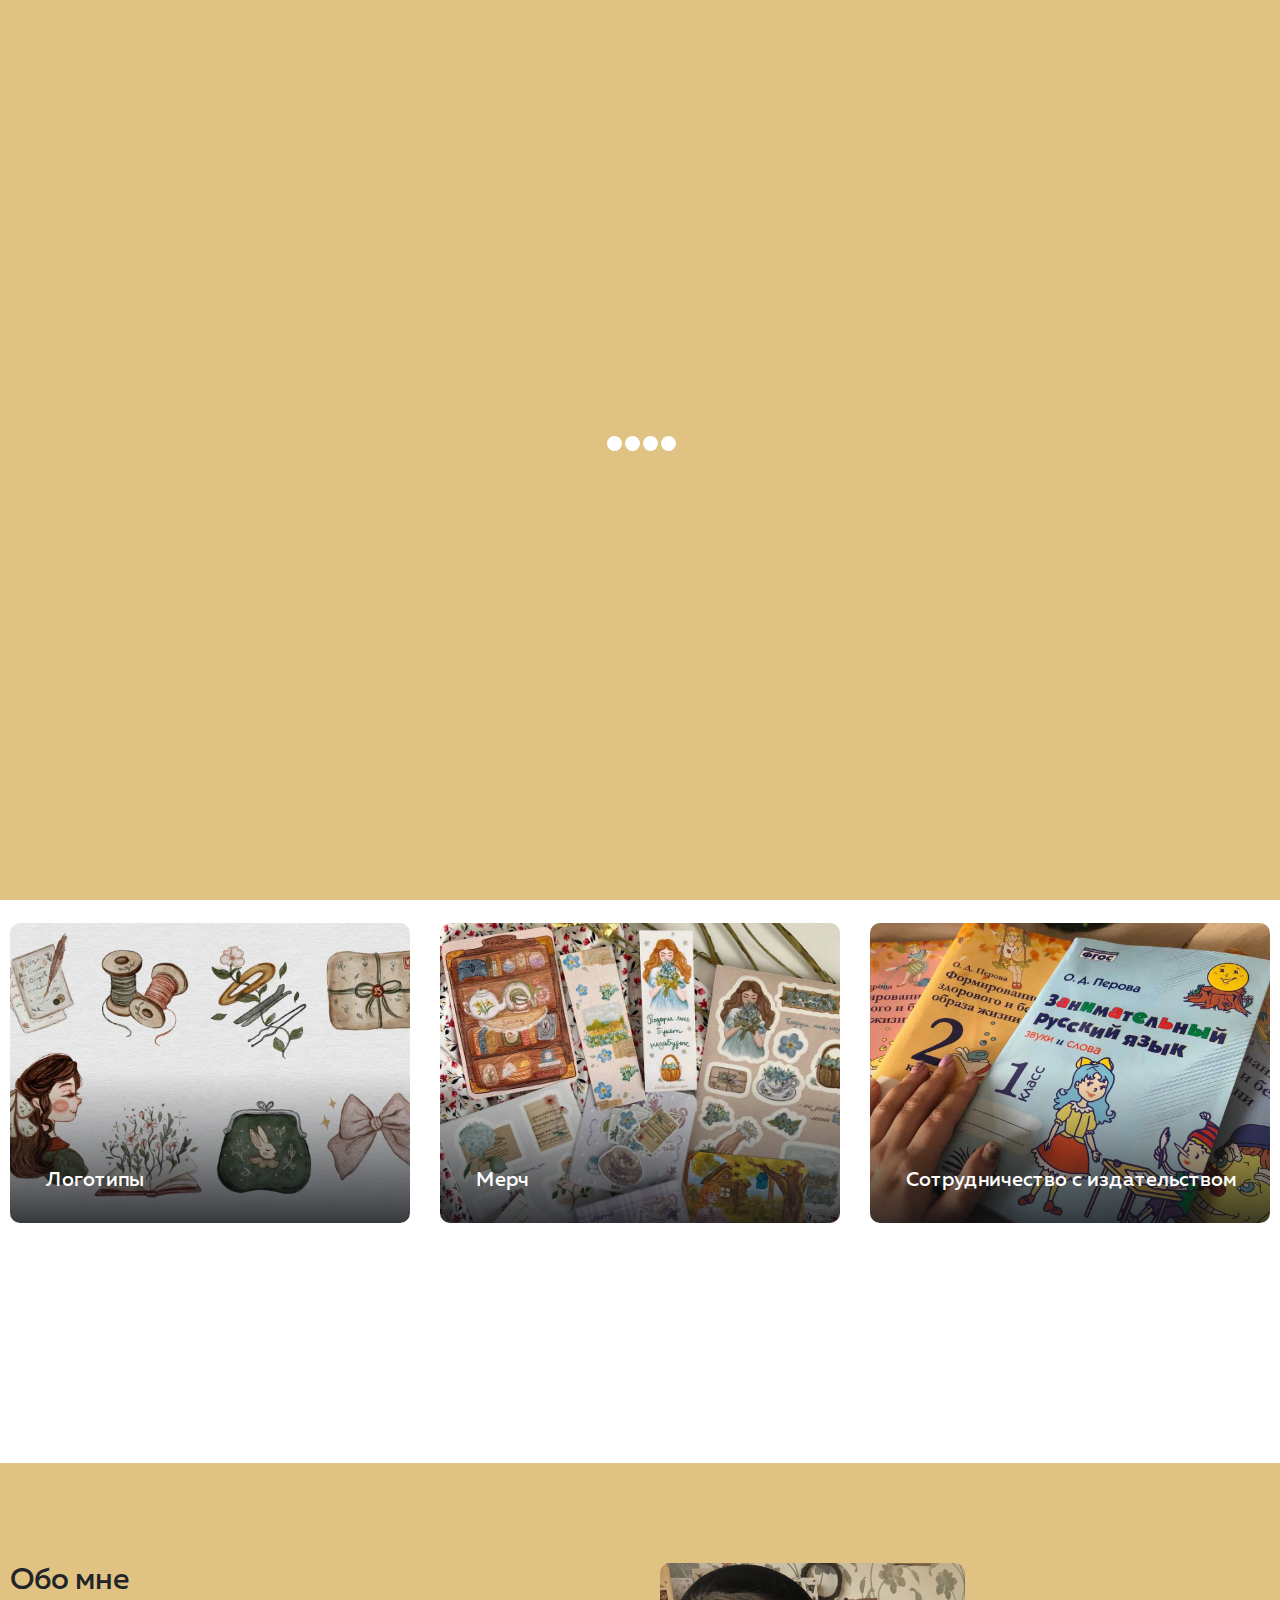
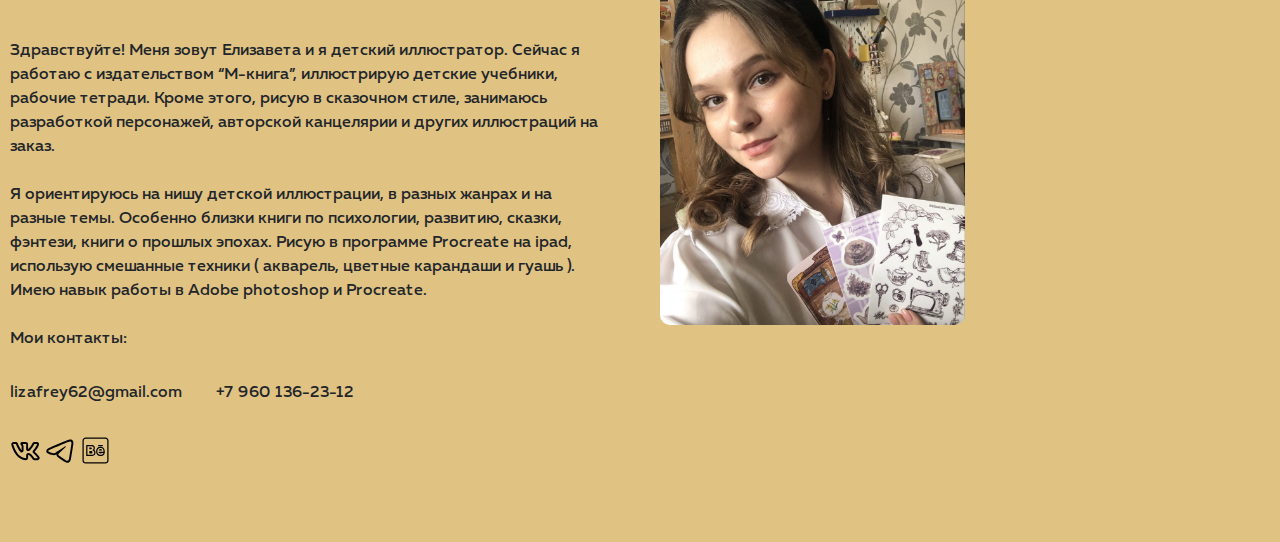
<file: index.html>
<!DOCTYPE html>
<html lang="ru">
<head>
    <meta charset="UTF-8">
    <meta name="viewport" content="width=device-width, initial-scale=1.0">
    <meta name="yandex-verification" content="25e117a80b6f885e" />
    <title>Портфолио Иллюстратора - Доброванова Елизавета</title>
    <link rel="stylesheet" href="css/normalize.css">
    <link rel="icon" href="img/favicon_120x120.png" type="image/x-icon">
    <link rel="icon" href="img/android-chrome-512x512.png" type="image/x-icon">
    <link rel="icon" href="img/android-chrome-192x192.png" type="image/x-icon">
    <link rel="icon" href="img/apple-touch-icon.png" type="image/x-icon">
    <link rel="icon" href="img/favicon-16x16.png" type="image/x-icon">
    <link rel="icon" href="img/favicon-32x32.png" type="image/x-icon">
    <link rel="icon" href="img/favicon.ico" type="image/x-icon">
    <link rel="stylesheet" href="css/bootstrap.min.css">
    <link rel="stylesheet" href="css/fakeLoader.css">
    <link rel="stylesheet" href="css/style.css">
    <link rel="stylesheet" href="css/media.css">
</head>
<body>  
<div class="fakeLoader"></div>

<header class="header container-width">
    <div class="header__container flex">
        <a href="index.html"><img class="logo" src="img/logo__text2.PNG" alt="logo"></a> 
        
        <nav class="header__nav">
            <ul class="list-reset header__nav-list flex">
                <li class="header__nav-item"><a href="#about">Обо мне</a></li>
                <li class="header__nav-item"><a href="gallery.html">Галерея</a></li>
                <li class="header__nav-item"><a href="#call">Связаться</a></li>    
            </ul>    
        </nav>
    </div>     
</header>

<main class="#">
<section class="hero container-width">
    <div class="hero__container flex">
        <div class="hero__cont-left flex">
            <div class="hero__content flex">
                <p class="hero__name">
                Доброванова Елизавета   
                </p>
                <h1 class="hero__heading">
                КНИЖНЫЙ <br> ИЛЛЮСТРАТОР   
                </h1>  
                <span class="hero__span">
                    book illustrator   
                </span>  
            </div>    
        </div>
        
        <div class="hero__cont-right">
            <img class="hero__img" src="img/hero__bg-variant.PNG" alt="">
        </div>
    </div>                    
</section>


<section class="projects container-width">


<ul class="row list-reset projects__list flex">

    <li class="col-lg-3 col-sm-6 col-10 projects__block projects__block-1">
        <a class="projects__btn" href="friends.html">
            <img class="projects__btn-img-1" src="img/friends__9-btn.jpg" alt="Книга">
            <div class="projects__text-container">
                Книга "Рецепт дружбы"
            </div>
        </a>               
    </li>

    <li class="col-lg-3 col-sm-6 col-10 projects__block projects__block-2">
     <a class="projects__btn" href="hazel.html">
            <img class="projects__btn-img-2" src="img/hazel__1-btn.jpg" alt="Хейзел">
            <div class="projects__text-container">
                Проект "Хейзел"
            </div>
        </a> 
    </li>

    <li class="col-lg-3 col-sm-6 col-10 projects__block projects__block-3">
        <a class="projects__btn" href="calendar.html">
            <img class="projects__btn-img-3" src="img/calendar__bg-btn.jpg" alt="календарь">
            <div class="projects__text-container">Календарь 2024</div>
        </a>
    </li>


<li class="col-lg-3 col-sm-6 col-10 projects__block projects__block-4">
    <a class="projects__btn" href="logo.html">
        <img class="projects__btn-img-4" src="img/logo__pr-BW.jpg" alt="Логотипы">
        <div class="projects__text-container">
            Логотипы 
        </div>
    </a>
</li>

<li class="col-lg-3 col-sm-6 col-10 projects__block projects__block-5">
    <a class="projects__btn" href="merch.html">
        <img class="projects__btn-img-5" src="img/projects__btn-img-5.jpg" alt="Мерч">
        <div class="projects__text-container">
            Мерч 
        </div>
    </a>
</li>

<li class="col-lg-3 col-sm-6 col-10 projects__block projects__block-6">
    <a class="projects__btn" href="publisher.html">
        <img class="projects__btn-img-3" src="img/book-btn-img-3.jpg" alt="Издательство">
        <div class="projects__text-container">
            Сотрудничество с издательством
        </div>
    </a>
</li>

</ul>
</section>

<section id="about" class="footer blog">
    <div class="blog__container flex container-width">
     
        <div id="call" class="blog-top-cont flex">
            <div class="blog-top-left-cont flex">
                <h2 class="blog__heading">Обо мне</h2> 
                <div class="footer__cont-icon-face">
                    <img class="footer__icon-face" src="img/footer__icon-face.jpg" alt="">    
                </div>
                <p class="blog__paragraph">Здравствуйте! Меня зовут Елизавета и я детский иллюстратор. 
                    Сейчас я работаю с издательством “М-книга”, иллюстрирую детские учебники, 
                    рабочие тетради. Кроме этого, рисую в сказочном стиле, занимаюсь разработкой
                     персонажей, авторской канцелярии и других иллюстраций на заказ. 
                    <br>
                    <br>
                    Я ориентируюсь на нишу детской иллюстрации, в разных жанрах и на разные темы.
                     Особенно близки книги по психологии, развитию, сказки, фэнтези, книги о 
                     прошлых эпохах. Рисую в программе Procreate на ipad, использую смешанные
                      техники ( акварель, цветные карандаши и гуашь ).
                      Имею навык работы в Adobe photoshop и Procreate.
                      <br>
                      <br>
                      Мои контакты:
                     </p>
                     <address>
                        <div class="footer__top-contact-cont">
                            <a href="mailto:lizafrey62@gmail.com" class="footer__contacts-item-link">lizafrey62@gmail.com</a>
                            <a href="tel:+79601362312" class="footer__contacts-item-link"> +7 960 136-23-12 </a>
                        </div> 
                        <div class="footer__bottom-contact-cont">
                            <a href="https://vk.com/elf52338015">
                                <svg class="footer__social footer__vk"
                                 viewBox="0 0 48 48" width="48px" height="48px"><path d="M 5.4355469 10.957031 C 3.1940971 
                                 10.957031 1.4873184 13.161086 2.1054688 15.328125 C 3.7149365 20.976871 6.1008234 26.508318
                                  9.6621094 30.857422 C 13.223395 35.206526 18.039918 38.358951 24.199219 38.984375 C 26.249401
                                   39.19239 28.017578 37.521139 28.017578 35.494141 L 28.017578 31.447266 C 28.017578 31.194748 
                                   28.190043 31.015308 28.386719 31.009766 C 28.423139 31.008896 28.452253 31.007813 28.470703
                                    31.007812 C 29.178043 31.007812 30.631501 31.893981 31.908203 33.271484 C 33.184905 34.648988 
                                    34.314098 36.354273 34.857422 37.298828 L 34.857422 37.300781 C 35.472179 38.36767 36.617685 
                                    39.011719 37.835938 39.011719 L 42.708984 39.011719 C 45.135955 39.013519 46.759978 36.271923
                                     45.572266 34.148438 C 43.707529 30.813171 39.987356 27.514403 38.126953 25.869141 C 41.535533
                                      22.126008 43.795468 18.046772 44.796875 15.341797 C 45.552594 13.298086 43.994375 10.998047 
                                      41.796875 10.998047 L 38.318359 10.998047 C 36.806296 10.998047 35.396532 11.734785 34.820312
                                       12.914062 C 32.113082 18.46169 29.699958 20.499254 28 21.966797 L 28 14.439453 C 28 12.561528 
                                       26.441788 11.013274 24.570312 11.009766 L 18.478516 11 C 16.538627 10.9976 15.335757 13.393494
                                        16.498047 14.947266 L 17.673828 16.521484 L 17.675781 16.525391 C 17.877299 16.791881 17.984375 
                                        17.111197 17.984375 17.439453 L 17.984375 17.441406 L 18.007812 23.71875 C 15.584865 21.163426 
                                        12.952504 15.750557 12.158203 13.335938 L 12.158203 13.333984 C 11.694311 11.923494 10.359752
                                         10.971123 8.8867188 10.966797 L 8.8847656 10.966797 L 5.4375 10.957031 L 5.4355469 10.957031 
                                         z M 5.4355469 13.957031 L 8.8789062 13.966797 C 9.0905592 13.967299 9.246215 14.081502 9.3085938
                                          14.271484 C 10.294883 17.27072 12.886252 22.985249 16.171875 26.185547 C 17.025083 27.016776 
                                          18.277358 27.185277 19.248047 26.791016 C 20.218736 26.396755 21.009766 25.37501 21.009766 
                                          24.175781 L 21.009766 24.173828 L 20.984375 17.439453 C 20.984375 16.45867 20.663301 15.504844
                                           20.074219 14.722656 L 20.072266 14.71875 L 19.535156 14.001953 L 24.564453 14.009766 C 
                                           24.827025 14.010278 25 14.181378 25 14.439453 L 25 22.042969 C 25 24.477717 28.066371 25.876634
                                            29.910156 24.285156 L 29.912109 24.285156 C 31.602179 22.825279 34.592869 20.21974 37.515625 
                                            14.230469 C 37.583405 14.091748 37.524425 13.998047 38.318359 13.998047 L 41.796875 13.998047 
                                            C 41.999375 13.998047 42.058703 14.094497 41.982422 14.300781 C 41.131592 16.59902 38.960826
                                             20.606819 35.742188 24.074219 C 34.750126 25.143099 34.79055 26.909155 35.912109 27.902344 C 
                                             37.670254 29.457435 41.507421 33.025544 42.953125 35.611328 C 43.085413 35.847842 42.985964 
                                             36.011922 42.710938 36.011719 L 37.835938 36.011719 C 37.668189 36.011719 37.530274 35.929849
                                              37.457031 35.802734 C 36.807355 34.673289 35.615923 32.857918 34.109375 31.232422 C 32.602827
                                               29.606926 30.809363 28.007812 28.470703 28.007812 C 28.404443 28.007812 28.350188 28.008705
                                                28.308594 28.009766 L 28.304688 28.009766 L 28.302734 28.009766 C 26.44141 28.062226 
                                                25.017578 29.641784 25.017578 31.447266 L 25.017578 35.494141 C 25.017578 35.805142 
                                                24.777771 36.027985 24.501953 36 C 19.178253 35.459424 15.165636 32.844427 11.982422 
                                                28.957031 C 8.7992078 25.069635 6.5257666 19.895114
                                 4.9902344 14.505859 C 4.9043844 14.204898 5.0889964 13.957031 5.4355469 13.957031 z"/></svg>
                            </a>        
                          
                            <a href="https://t.me/elfray_art"><svg class="footer__social footer__telegram"  viewBox="0 0 48 48" width="48px" height="48px"><path d="M39.175,10.016c1.687,0,2.131,1.276,1.632,4.272c-0.571,3.426-2.216,14.769-3.528,21.83 c-0.502,2.702-1.407,3.867-2.724,3.867c-0.724,0-1.572-0.352-2.546-0.995c-1.32-0.872-7.984-5.279-9.431-6.314 c-1.32-0.943-3.141-2.078-0.857-4.312c0.813-0.796,6.14-5.883,10.29-9.842c0.443-0.423,0.072-1.068-0.42-1.068 c-0.112,0-0.231,0.034-0.347,0.111c-5.594,3.71-13.351,8.859-14.338,9.53c-0.987,0.67-1.949,1.1-3.231,1.1 c-0.655,0-1.394-0.112-2.263-0.362c-1.943-0.558-3.84-1.223-4.579-1.477c-2.845-0.976-2.17-2.241,0.593-3.457 c11.078-4.873,25.413-10.815,27.392-11.637C36.746,10.461,38.178,10.016,39.175,10.016 M39.175,7.016L39.175,7.016 c-1.368,0-3.015,0.441-5.506,1.474L33.37,8.614C22.735,13.03,13.092,17.128,6.218,20.152c-1.074,0.473-4.341,1.91-4.214,4.916 c0.054,1.297,0.768,3.065,3.856,4.124l0.228,0.078c0.862,0.297,2.657,0.916,4.497,1.445c1.12,0.322,2.132,0.478,3.091,0.478 c1.664,0,2.953-0.475,3.961-1.028c-0.005,0.168-0.001,0.337,0.012,0.507c0.182,2.312,1.97,3.58,3.038,4.338l0.149,0.106 c1.577,1.128,8.714,5.843,9.522,6.376c1.521,1.004,2.894,1.491,4.199,1.491c2.052,0,4.703-1.096,5.673-6.318 c0.921-4.953,1.985-11.872,2.762-16.924c0.331-2.156,0.603-3.924,0.776-4.961c0.349-2.094,0.509-4.466-0.948-6.185 C42.208,7.875,41.08,7.016,39.175,7.016L39.175,7.016z"/></svg>
                            </a>

                            <a href="https://www.behance.net/b17400d1"><svg class="footer__social footer__behance" viewBox="0 0 50 50" width="50px" height="50px"><path d="M 9 4 C 6.2504839 4 4 6.2504839 4 9 L 4 41 C 4 43.749516 6.2504839 46 9 46 L 41 46 C 43.749516 46 46 43.749516 46 41 L 46 9 C 46 6.2504839 43.749516 4 41 4 L 9 4 z M 9 6 L 41 6 C 42.668484 6 44 7.3315161 44 9 L 44 41 C 44 42.668484 42.668484 44 41 44 L 9 44 C 7.3315161 44 6 42.668484 6 41 L 6 9 C 6 7.3315161 7.3315161 6 9 6 z M 11 16 A 1.0001 1.0001 0 0 0 10 17 L 10 33.001953 A 1.0001 1.0001 0 0 0 11 34.001953 L 18.609375 34.001953 A 1.0001 1.0001 0 0 0 18.611328 34.001953 C 19.023753 34.001303 20.47042 33.966143 21.966797 33.263672 C 23.463126 32.561204 25 30.981352 25 28.427734 C 25 26.807744 24.469468 25.587871 23.757812 24.785156 C 23.459976 24.44921 23.181728 24.411563 22.867188 24.205078 C 23.468962 23.501116 24 22.548391 24 21 C 24 18.617325 22.694971 17.138602 21.353516 16.537109 C 20.01206 15.935617 18.632571 16 18.292969 16 L 11 16 z M 30 16 A 1.0001 1.0001 0 1 0 30 18 L 36 18 A 1.0001 1.0001 0 1 0 36 16 L 30 16 z M 12 18 L 18.292969 18 C 18.745366 18 19.721112 17.9963 20.535156 18.361328 C 21.3492 18.726336 22 19.248675 22 21 C 22 22.875889 21.277102 23.235863 20.847656 23.457031 A 1.0001 1.0001 0 0 0 20.980469 25.291016 C 21.358602 25.420639 21.863623 25.662293 22.261719 26.111328 C 22.659815 26.560363 23 27.218725 23 28.427734 C 23 30.258116 22.15731 30.964843 21.117188 31.453125 C 20.077064 31.941407 18.83095 32.001604 18.609375 32.001953 L 12 32.001953 L 12 18 z M 33 19 C 32.087626 19 30.417415 19.181258 28.863281 20.248047 C 27.309148 21.314836 26 23.339397 26 26.5 C 26 29.443402 27.208842 31.444154 28.728516 32.568359 C 30.24819 33.692564 31.970682 34 33.169922 34 C 35.709068 34 37.504491 33.136946 38.580078 31.910156 C 39.573509 30.777073 39.90237 29.440307 39.953125 28.296875 A 1.0001 1.0001 0 0 0 40 28.035156 C 40.000308 28.026556 39.997747 28.016453 39.998047 28.007812 C 39.998097 28.005366 40 28.002441 40 28 A 1.0001 1.0001 0 0 0 39.994141 27.900391 A 1.0001 1.0001 0 0 0 39.994141 27.896484 C 40.048589 26.089131 39.90858 24.000335 38.943359 22.212891 C 37.954617 20.381886 35.96657 19 33 19 z M 15 20 L 15 23 L 17.619141 23 C 17.976141 23 19.166016 22.774547 19.166016 21.435547 C 19.166016 20.095547 17.617859 20 17.380859 20 L 15 20 z M 33 21 C 35.40843 21 36.482883 21.868114 37.181641 23.162109 C 37.747639 24.210254 37.919716 25.618337 37.953125 27 L 35 27 L 31 27 A 1.0001 1.0001 0 0 0 30 28 C 30 28 30.008601 28.252415 30.082031 28.472656 C 30.155441 28.692897 30.300118 28.96418 30.542969 29.207031 C 31.028672 29.692734 31.833333 30 33 30 C 34.166667 30 34.971329 29.692734 35.457031 29.207031 C 35.525631 29.138431 35.534421 29.071375 35.587891 29 L 37.841797 29 C 37.708618 29.554752 37.494684 30.112499 37.076172 30.589844 C 36.398259 31.363054 35.278776 32 33.169922 32 C 32.341162 32 30.975795 31.743483 29.917969 30.960938 C 28.860143 30.178392 28 28.929598 28 26.5 C 28 23.853603 28.930477 22.627945 29.996094 21.896484 C 31.06171 21.165024 32.391374 21 33 21 z M 33.085938 22.601562 C 32.494937 22.601562 32.070422 22.677031 31.732422 22.832031 C 31.394422 22.986031 31.142672 23.219172 30.888672 23.451172 C 30.719672 23.683172 30.549844 23.916563 30.464844 24.226562 C 30.379844 24.458562 30.295875 24.690953 30.296875 25.001953 L 35.705078 25.001953 C 35.620078 24.226953 35.366359 23.607703 34.943359 23.220703 C 34.521359 22.833703 33.930937 22.601562 33.085938 22.601562 z M 15.033203 26 L 15.033203 29.980469 L 17.962891 29.980469 C 18.216891 29.980469 20 29.882453 20 28.064453 C 20 26.244453 18.598891 26 17.962891 26 L 15.033203 26 z"/></svg>        </a>
                           

                                </div> 
                     </address>
            </div>

            <div class="blog-top-right-cont flex">
                <!-- <h3 class="blog__title"></h3> -->
                <img class="footer__img" src="img/footer__img.jpg" alt="rounded">    
            </div>
           
            





        </div>





    </div>
</section>



</main>
    <script src="https://cdnjs.cloudflare.com/ajax/libs/jquery/3.3.1/jquery.min.js"> </script>
    <script src="js/fakeLoader.js"></script>
</body>
</html>
</file>
<file: css/fakeLoader.css>
.fakeLoader {
  position: fixed;
  width: 100%;
  height: 100%;
  left: 0px;
  top: 0px;
  z-index: 9999999999; }

.spinner1 {
  position: fixed;
  width: 50px;
  height: 50px;
  top: calc(50% - 50px/2);
  left: calc(50% - 50px/2); }
  .spinner1 .double-bounce1,
  .spinner1 .double-bounce2 {
    width: 100%;
    height: 100%;
    border-radius: 50%;
    background-color: #fff;
    opacity: 0.6;
    position: absolute;
    top: 0;
    left: 0;
    -webkit-animation: bounce 2.0s infinite ease-in-out;
            animation: bounce 2.0s infinite ease-in-out; }
  .spinner1 .double-bounce2 {
    -webkit-animation-delay: -1.0s;
    animation-delay: -1.0s; }

@-webkit-keyframes bounce {
  0%, 100% {
    transform: scale(0);
    -webkit-transform: scale(0); }
  50% {
    transform: scale(1);
    -webkit-transform: scale(1); } }

@keyframes bounce {
  0%, 100% {
    transform: scale(0);
    -webkit-transform: scale(0); }
  50% {
    transform: scale(1);
    -webkit-transform: scale(1); } }

.spinner2 {
  position: fixed;
  width: 40px;
  height: 40px;
  top: calc(50% - 40px/2);
  left: calc(50% - 40px/2); }
  .spinner2 .spinner-container {
    position: absolute;
    width: 100%;
    height: 100%; }
    .spinner2 .spinner-container.container2 {
      -webkit-transform: rotateZ(45deg);
              transform: rotateZ(45deg); }
    .spinner2 .spinner-container.container3 {
      -webkit-transform: rotateZ(90deg);
              transform: rotateZ(90deg); }
    .spinner2 .spinner-container .circle1 {
      top: 0;
      left: 0; }
    .spinner2 .spinner-container .circle2 {
      top: 0;
      right: 0; }
    .spinner2 .spinner-container .circle3 {
      right: 0;
      bottom: 0; }
    .spinner2 .spinner-container .circle4 {
      left: 0;
      bottom: 0; }
  .spinner2 .container1 div,
  .spinner2 .container2 div,
  .spinner2 .container3 div {
    width: 6px;
    height: 6px;
    background-color: #fff;
    border-radius: 100%;
    position: absolute;
    -webkit-animation: bouncedelay 1.2s infinite ease-in-out;
            animation: bouncedelay 1.2s infinite ease-in-out;
    -webkit-animation-fill-mode: both;
            animation-fill-mode: both; }
  .spinner2 .container1 .circle2 {
    -webkit-animation-delay: -0.9s;
            animation-delay: -0.9s; }
  .spinner2 .container1 .circle3 {
    -webkit-animation-delay: -0.6s;
            animation-delay: -0.6s; }
  .spinner2 .container1 .circle4 {
    -webkit-animation-delay: -0.3s;
            animation-delay: -0.3s; }
  .spinner2 .container2 .circle1 {
    -webkit-animation-delay: -1.1s;
            animation-delay: -1.1s; }
  .spinner2 .container2 .circle2 {
    -webkit-animation-delay: -0.8s;
            animation-delay: -0.8s; }
  .spinner2 .container2 .circle3 {
    -webkit-animation-delay: -0.5s;
            animation-delay: -0.5s; }
  .spinner2 .container2 .circle4 {
    -webkit-animation-delay: -0.2s;
            animation-delay: -0.2s; }
  .spinner2 .container3 .circle1 {
    -webkit-animation-delay: -1.0s;
            animation-delay: -1.0s; }
  .spinner2 .container3 .circle2 {
    -webkit-animation-delay: -0.7s;
            animation-delay: -0.7s; }
  .spinner2 .container3 .circle3 {
    -webkit-animation-delay: -0.4s;
            animation-delay: -0.4s; }
  .spinner2 .container3 .circle4 {
    -webkit-animation-delay: -0.1s;
            animation-delay: -0.1s; }

@-webkit-keyframes bouncedelay {
  0%, 80%, 100% {
    transform: scale(0);
    -webkit-transform: scale(0); }
  40% {
    transform: scale(1);
    -webkit-transform: scale(1); } }

@keyframes bouncedelay {
  0%, 80%, 100% {
    transform: scale(0);
    -webkit-transform: scale(0); }
  40% {
    transform: scale(1);
    -webkit-transform: scale(1); } }

.spinner3 {
  position: fixed;
  width: 50px;
  height: 50px;
  top: calc(50% - 50px/2);
  left: calc(50% - 50px/2);
  -webkit-animation: rotate 2.0s infinite linear;
          animation: rotate 2.0s infinite linear; }
  .spinner3 .dot1,
  .spinner3 .dot2 {
    width: 60%;
    height: 60%;
    display: inline-block;
    position: absolute;
    top: 0;
    background-color: #fff;
    border-radius: 100%;
    -webkit-animation: bounce 2.0s infinite ease-in-out;
            animation: bounce 2.0s infinite ease-in-out; }
  .spinner3 .dot2 {
    top: auto;
    bottom: 0px;
    -webkit-animation-delay: -1.0s;
            animation-delay: -1.0s; }

@-webkit-keyframes rotate {
  100% {
    -webkit-transform: rotate(360deg);
            transform: rotate(360deg); } }

@keyframes rotate {
  100% {
    -webkit-transform: rotate(360deg);
            transform: rotate(360deg); } }

@keyframes bounce {
  0%, 100% {
    -webkit-transform: scale(0);
            transform: scale(0); }
  50% {
    -webkit-transform: scale(1);
            transform: scale(1); } }

.spinner4 {
  position: fixed;
  width: 35px;
  height: 35px;
  top: calc(50% - 35px/2);
  left: calc(50% - 35px/2);
  background-color: #fff;
  -webkit-animation: rotateplane 1.2s infinite ease-in-out;
          animation: rotateplane 1.2s infinite ease-in-out; }

@-webkit-keyframes rotateplane {
  0% {
    -webkit-transform: perspective(120px) rotateX(0deg) rotateY(0deg);
            transform: perspective(120px) rotateX(0deg) rotateY(0deg); }
  50% {
    -webkit-transform: perspective(120px) rotateX(-180.1deg) rotateY(0deg);
            transform: perspective(120px) rotateX(-180.1deg) rotateY(0deg); }
  100% {
    -webkit-transform: perspective(120px) rotateX(-180deg) rotateY(-179.9deg);
            transform: perspective(120px) rotateX(-180deg) rotateY(-179.9deg); } }

@keyframes rotateplane {
  0% {
    -webkit-transform: perspective(120px) rotateX(0deg) rotateY(0deg);
            transform: perspective(120px) rotateX(0deg) rotateY(0deg); }
  50% {
    -webkit-transform: perspective(120px) rotateX(-180.1deg) rotateY(0deg);
            transform: perspective(120px) rotateX(-180.1deg) rotateY(0deg); }
  100% {
    -webkit-transform: perspective(120px) rotateX(-180deg) rotateY(-179.9deg);
            transform: perspective(120px) rotateX(-180deg) rotateY(-179.9deg); } }

.spinner5 {
  position: fixed;
  width: 50px;
  height: 50px;
  top: calc(50% - 50px/2);
  left: calc(50% - 50px/2); }
  .spinner5 .cube1,
  .spinner5 .cube2 {
    background-color: #fff;
    width: 15px;
    height: 15px;
    position: absolute;
    top: 0;
    left: 0;
    -webkit-animation: cubemove 1.8s infinite ease-in-out;
            animation: cubemove 1.8s infinite ease-in-out; }
  .spinner5 .cube2 {
    -webkit-animation-delay: -0.9s;
            animation-delay: -0.9s; }

@-webkit-keyframes cubemove {
  25% {
    -webkit-transform: translateX(42px) rotate(-90deg) scale(0.5);
            transform: translateX(42px) rotate(-90deg) scale(0.5); }
  50% {
    -webkit-transform: translateX(42px) translateY(42px) rotate(-179deg);
            transform: translateX(42px) translateY(42px) rotate(-179deg); }
  50.1% {
    -webkit-transform: translateX(42px) translateY(42px) rotate(-180deg);
            transform: translateX(42px) translateY(42px) rotate(-180deg); }
  75% {
    -webkit-transform: translateX(0px) translateY(42px) rotate(-270deg) scale(0.5);
            transform: translateX(0px) translateY(42px) rotate(-270deg) scale(0.5); }
  100% {
    -webkit-transform: rotate(-360deg);
            transform: rotate(-360deg); } }

@keyframes cubemove {
  25% {
    -webkit-transform: translateX(42px) rotate(-90deg) scale(0.5);
            transform: translateX(42px) rotate(-90deg) scale(0.5); }
  50% {
    -webkit-transform: translateX(42px) translateY(42px) rotate(-179deg);
            transform: translateX(42px) translateY(42px) rotate(-179deg); }
  50.1% {
    -webkit-transform: translateX(42px) translateY(42px) rotate(-180deg);
            transform: translateX(42px) translateY(42px) rotate(-180deg); }
  75% {
    -webkit-transform: translateX(0px) translateY(42px) rotate(-270deg) scale(0.5);
            transform: translateX(0px) translateY(42px) rotate(-270deg) scale(0.5); }
  100% {
    -webkit-transform: rotate(-360deg);
            transform: rotate(-360deg); } }

.spinner6 {
  position: fixed;
  width: 50px;
  height: 35px;
  top: calc(50% - 35px/2);
  left: calc(50% - 50px/2); }
  .spinner6 div {
    background-color: #fff;
    height: 100%;
    width: 5px;
    margin-left: 2px;
    display: inline-block;
    -webkit-animation: stretchdelay 1.2s infinite ease-in-out;
            animation: stretchdelay 1.2s infinite ease-in-out; }
  .spinner6 .rect2 {
    -webkit-animation-delay: -1.1s;
            animation-delay: -1.1s; }
  .spinner6 .rect3 {
    -webkit-animation-delay: -1.0s;
            animation-delay: -1.0s; }
  .spinner6 .rect4 {
    -webkit-animation-delay: -0.9s;
            animation-delay: -0.9s; }
  .spinner6 .rect5 {
    -webkit-animation-delay: -0.8s;
            animation-delay: -0.8s; }

@keyframes stretchdelay {
  0%, 40%, 100% {
    -webkit-transform: scaleY(0.4);
            transform: scaleY(0.4); }
  20% {
    -webkit-transform: scaleY(1);
            transform: scaleY(1); } }

.spinner7 {
  position: fixed;
  width: 90px;
  height: 30px;
  text-align: center;
  top: calc(50% - 30px/2);
  left: calc(50% - 90px/2); }

.spinner7 > div {
  background-color: #fff;
  height: 15px;
  width: 15px;
  margin-left: 3px;
  border-radius: 50%;
  display: inline-block;
  -webkit-animation: stretchdelay 0.7s infinite ease-in-out;
  animation: stretchdelay 0.7s infinite ease-in-out; }

.spinner7 .circ2 {
  -webkit-animation-delay: -0.6s;
  animation-delay: -0.6s; }

.spinner7 .circ3 {
  -webkit-animation-delay: -0.5s;
  animation-delay: -0.5s; }

.spinner7 .circ4 {
  -webkit-animation-delay: -0.4s;
  animation-delay: -0.4s; }

.spinner7 .circ5 {
  -webkit-animation-delay: -0.3s;
  animation-delay: -0.3s; }

@-webkit-keyframes stretchdelay {
  0%, 40%, 100% {
    -webkit-transform: translateY(-10px); }
  20% {
    -webkit-transform: translateY(-20px); } }

@keyframes stretchdelay {
  0%, 40%, 100% {
    transform: translateY(-10px);
    -webkit-transform: translateY(-10px); }
  20% {
    transform: translateY(-20px);
    -webkit-transform: translateY(-20px); } }
</file>
<file: css/style.css>
html {
    -webkit-box-sizing: border-box;
            box-sizing: border-box;
}

*::before
*::after {
-webkit-box-sizing: inherit;
        box-sizing: inherit;
}

a {
color: inherit;
text-decoration: none;
}
    
img {
max-width: 100%;
}
    
h1 , h2 , h3 {
margin: 0;
}
    
    
p {
display: inline;
margin: 0;
padding: 0;
}


:root {
  --light_gray : rgb(233, 233, 233);
  --light_green: #bbbd87 ;
  --orange : #db803f;
  --hard_orange : #d86411;
  --yeloww : #e0c283 ;
  --swiper-theme-color:  #FFFFFF;
  --puprle: #c48df1 ;
  --puprle_hard: #aa58ee ;

}




@font-face {
  font-family: 'Muller';
  src: local('Muller-Regular'), url('../fonts/MullerRegular.woff2') format("woff2"),
                                  url('../fonts/MullerRegular.woff') format("woff");
  font-style: normal;
  font-weight: 400;
  font-display: swap;
}

@font-face {
  font-family: 'Muller';
  src: local('Muller-light'), url('../fonts/MullerLight.woff2') format("woff2"),
                                  url('../fonts/MullerLight.woff') format("woff");
  font-style: normal;
  font-weight: 300;
  font-display: swap;
}


@font-face {
  font-family: 'Muller';
  src: local('Muller-bold'), url('../fonts/MullerBold.woff2') format("woff2"),
                                  url('../fonts/MullerBold.woff') format("woff");
  font-style: normal;
  font-weight: 600;
  font-display: swap;
}

@font-face {
  font-family: 'Muller';
  src: local('Muller-Medium'), url('../fonts/MullerMedium.woff2') format("woff2"),
                                  url('../fonts/MullerMedium.woff') format("woff");
  font-style: normal;
  font-weight: 400;
  font-display: swap;
}





@font-face {
    font-family: 'Montserrat';
    src: local('Montserrat ExtraBold'), url('../fonts/Montserrat-ExtraBold.woff2') format('woff2'),
                                       url("../fonts/Montserrat-ExtraBold.woff") format('woff');
    font-weight: 800;
    font-style: normal; font-display: swap;}
    
    @font-face {
    font-family: 'Montserrat';
    src: local('Montserrat Bold'), url('../fonts/Montserrat-Bold.woff2') format('woff2'),
                                       url("../fonts/Montserrat-Bold.woff") format('woff');
    font-weight: bold;
    font-style: normal; font-display: swap;}
    
    
    @font-face {
    font-family: 'Montserrat';
    src: local('Montserrat SemiBold'), url('../fonts/Montserrat-SemiBold.woff2') format('woff2'),
                                       url("../fonts/Montserrat-SemiBold.woff") format('woff');
    font-weight: 600;
    font-style: normal; font-display: swap;}
    
    @font-face {
    font-family: 'Montserrat';
    src: local('Montserrat Medium'), url('../fonts/Montserrat-Medium.woff2') format('woff2'),
                                       url("../fonts/Montserrat-Medium.woff") format('woff');
    font-weight: 500;
    font-style: normal; font-display: swap;}
    
    @font-face {
    font-family: 'Montserrat';
    src: local('Montserrat Regular'), url('../fonts/Montserrat-Regular.woff2') format('woff2'),
                                       url("../fonts/Montserrat-Regular.woff") format('woff');
    font-weight: normal;
    font-style: normal; font-display: swap;}
    
    body {
    min-width: 320px;
    font-family: "Muller", "Montserrat", "sans-serif"  ;
    font-weight: 400;
}


.list-reset {
margin: 0;
padding: 0;
list-style: none;
}
    
.btn-reset {
padding: 0;
border: 0;
border-color: transparent;
cursor: pointer;
outline: none;
background-color: transparent;
}
    
.flex {
display: -webkit-box;
display: -ms-flexbox;
display: flex;
}
    
.container-width {
max-width: 1390px;
padding-left: 10px;
padding-right: 10px;
margin: 0 auto;
}


/* ----------------- */

/* HEADER */


.logo {
  width: 300px;
}

.header {
  margin-bottom: 30px;
}


.header__container {
  -webkit-box-align: center;
      -ms-flex-align: center;
          align-items: center;
  -webkit-box-pack: justify;
      -ms-flex-pack: justify;
          justify-content: space-between;  
}

.header__nav-list {
  -ms-flex-pack: distribute;
      justify-content: space-around;
}



.header__nav-item:not(:last-child) {
margin-right: 15px;
}

.header__nav-item:hover , .header__nav-item:focus {
  margin-bottom: -2px;
  border-bottom: 2px solid #db803f;
}



/* ----------------- */

/* HERO */




.hero {
  margin-bottom: 30px;
}


.hero__cont-left , .hero__cont-right {
  width: 50%;
}



.hero__content {  
  -webkit-box-orient: vertical;  
  -webkit-box-direction: normal;  
      -ms-flex-direction: column;  
          flex-direction: column;
  -webkit-box-pack: center;
      -ms-flex-pack: center;
          justify-content: center;
  
}



.hero__heading {
  font-size: 60px;
  font-style: normal;
}




/* ----------------- */

/* PROJECTS */

.projects {
  display: -webkit-box;
  display: -ms-flexbox;
  display: flex;
  -webkit-box-orient: vertical;
  -webkit-box-direction: normal;
      -ms-flex-direction: column;
          flex-direction: column;
  -webkit-box-align: center;
      -ms-flex-align: center;
          align-items: center;
  margin-bottom: 150px;
}

.projects__text-cont {
  -webkit-box-pack: justify;
      -ms-flex-pack: justify;
          justify-content: space-between;
  -webkit-box-align: center;
      -ms-flex-align: center;
          align-items: center;
  margin-bottom: 100px;
}


.projects__heading {
  font-size: 30px;
  margin-bottom: 5px;
}

.projects__list {
  -webkit-box-pack: justify;
      -ms-flex-pack: justify;
          justify-content: space-between;
  width: 100%;
  height: auto;
  margin-bottom: 40px;
}

 .projects__block {
  width: 400px; 
  height: 300px;  
  border-radius: 10px; 
  margin-bottom: 50px;       
} 

.projects__block-1 {
  background-image:-webkit-gradient(linear, left bottom, left top, color-stop(-2.9%, rgba(7, 9, 12, 0.84)), color-stop(50.7%, rgba(53, 65, 83, 0))), url(../img/projects__face-1.jpg);
  background-image:-o-linear-gradient(bottom, rgba(7, 9, 12, 0.84)
  -2.9%, rgba(53, 65, 83, 0) 50.7%), url(../img/projects__face-1.jpg);
  background-image:linear-gradient(0deg, rgba(7, 9, 12, 0.84)
  -2.9%, rgba(53, 65, 83, 0) 50.7%), url(../img/projects__face-1.jpg);
  background-repeat: no-repeat;
  background-size: contain;
}


.projects__block-2 {
  background-image: -webkit-gradient(linear, left bottom, left top, color-stop(-2.9%, rgba(0, 0, 0, 0.84)), color-stop(50.7%, rgba(53, 65, 83, 0))), url(../img/hazel__9-btn.jpg);
  background-image: -o-linear-gradient(bottom, rgba(0, 0, 0, 0.84)
  -2.9%, rgba(53, 65, 83, 0) 50.7%), url(../img/hazel__9-btn.jpg);
  background-image: linear-gradient(0deg, rgba(0, 0, 0, 0.84)
  -2.9%, rgba(53, 65, 83, 0) 50.7%), url(../img/hazel__9-btn.jpg);
  background-repeat: no-repeat;
  background-size: contain;
}

.projects__block-3 {
  background-image:-webkit-gradient(linear, left bottom, left top, color-stop(-2.9%, rgba(9, 12, 17, 0.84)), color-stop(50.7%, rgba(53, 65, 83, 0))), url(../img/calendar-btn.jpg);
  background-image:-o-linear-gradient(bottom, rgba(9, 12, 17, 0.84)
  -2.9%, rgba(53, 65, 83, 0) 50.7%), url(../img/calendar-btn.jpg);
  background-image:linear-gradient(0deg, rgba(9, 12, 17, 0.84)
  -2.9%, rgba(53, 65, 83, 0) 50.7%), url(../img/calendar-btn.jpg);
  background-repeat: no-repeat;
  background-size: contain;
}

.projects__block-4 {
  background-image:-webkit-gradient(linear, left bottom, left top, color-stop(-2.9%, rgba(9, 12, 17, 0.84)), color-stop(50.7%, rgba(53, 65, 83, 0))), url(../img/logo__pr-btn.jpg);
  background-image:-o-linear-gradient(bottom, rgba(9, 12, 17, 0.84)
  -2.9%, rgba(53, 65, 83, 0) 50.7%), url(../img/logo__pr-btn.jpg);
  background-image:linear-gradient(0deg, rgba(9, 12, 17, 0.84)
  -2.9%, rgba(53, 65, 83, 0) 50.7%), url(../img/logo__pr-btn.jpg);
  background-repeat: no-repeat;
  background-size: contain;
}

.projects__block-5 {
  background-image:-webkit-gradient(linear, left bottom, left top, color-stop(-2.9%, rgba(9, 12, 17, 0.84)), color-stop(50.7%, rgba(53, 65, 83, 0))), url(../img/projects__btn-5.jpg);
  background-image:-o-linear-gradient(bottom, rgba(9, 12, 17, 0.84)
  -2.9%, rgba(53, 65, 83, 0) 50.7%), url(../img/projects__btn-5.jpg);
  background-image:linear-gradient(0deg, rgba(9, 12, 17, 0.84)
  -2.9%, rgba(53, 65, 83, 0) 50.7%), url(../img/projects__btn-5.jpg);
  background-repeat: no-repeat;
  background-size: contain;
}

.projects__block-6 {
  background-image:-webkit-gradient(linear, left bottom, left top, color-stop(-2.9%, rgba(9, 12, 17, 0.84)), color-stop(50.7%, rgba(53, 65, 83, 0))), url(../img/book__btn.jpg);
  background-image:-o-linear-gradient(bottom, rgba(9, 12, 17, 0.84)
  -2.9%, rgba(53, 65, 83, 0) 50.7%), url(../img/book__btn.jpg);
  background-image:linear-gradient(0deg, rgba(9, 12, 17, 0.84)
  -2.9%, rgba(53, 65, 83, 0) 50.7%), url(../img/book__btn.jpg);
  background-repeat: no-repeat;
  background-size: contain;
}


.projects__btn-img-1 , .projects__btn-img-2 , .projects__btn-img-3 ,
 .projects__btn-img-4 , .projects__btn-img-5 , .projects__btn-img-6 {
  border-radius: 10px; 
  opacity: 0;
  -webkit-transition: all 0.3s ease-in-out;
  -o-transition: all 0.3s ease-in-out;
  transition: all 0.3s ease-in-out;
}


.projects__btn:hover img {
  opacity: 1;
}

.projects__btn {
  position: relative;
}

.projects__text-container {
  position: absolute;
  color: white;
  top: 100px;
  left: 36px;
  font-size: 20px;
}

.col-lg-3 , .col-sm-6 , .col-10 {
  padding: 0;
}



/* ----------------- */

/* FOOTER */


.blog {
  background-color: var(--yeloww);
}

.blog__container {
  padding-top: 100px;
}

.blog-top-cont {
  width: 100%;
  -webkit-box-pack: justify;
      -ms-flex-pack: justify;
          justify-content: space-between;
  margin-bottom: 60px;
}

.blog-top-left-cont {
  width: 50%;
  -webkit-box-orient: vertical;
  -webkit-box-direction: normal;
      -ms-flex-direction: column;
          flex-direction: column;
  margin-right: 40px;
}

.blog-top-left-cont img {
  width: 88px;
  height: 77px;
  margin-bottom: 15px;
}


.blog-top-right-cont {
  width: 50%;
  -webkit-box-orient: vertical;
  -webkit-box-direction: normal;
      -ms-flex-direction: column;
          flex-direction: column;
}


.blog__heading {
  font-size: 30px;
  margin-bottom: 40px;
}

.blog__paragraph {
  max-width: 600px;
  margin-bottom: 30px;
}

.blog__title {
  font-size: 30px;
  font-style: normal;
  font-weight: 300;
  margin-bottom: 50px;
}

.blog__btn {
  width: 100px;
}

.footer__img {
  width: inherit;
  border-radius: 10px;
}

.footer__top-contact-cont {
  margin-bottom: 30px;
}

.footer__contacts-item-link {
  margin-right: 30px;
}

.footer__right-contact-cont a:not(:last-child) {
  margin-right: 30px;
}

.footer__social {
    width: 31px;
    height: 31px;
}

.footer__cont-icon-face {
  display: none;
}




/* ----------------- */

/* FRIENDS */

.swiper {
  border-radius: 10px;
}

.friends {
  -webkit-box-align: center;
      -ms-flex-align: center;
          align-items: center;
  -webkit-box-pack: center;
      -ms-flex-pack: center;
          justify-content: center;
}

.friends a {
  padding-right: 20px;
  margin-bottom: 20px;
}

.friends__BW-1  {
  width: 20%;
}

.friends__BW-2 , .friends__BW-3 {
  width: 40%;
} 

.friends__button-cont {
  -ms-flex-wrap: wrap;
      flex-wrap: wrap;
  -webkit-box-align: center;
      -ms-flex-align: center;
          align-items: center;
  -webkit-box-pack: center;
      -ms-flex-pack: center;
          justify-content: center;
}

.swiper__hero {
  -webkit-box-pack: center;
      -ms-flex-pack: center;
          justify-content: center; 
  -webkit-box-align: center; 
      -ms-flex-align: center; 
          align-items: center;
  overflow: hidden;
  margin-bottom: 50px;
}

.slide__1 {
  background-image: url('../img/friends__swiper-1.jpg');
}

.slide__2 {
  background-image: url('../img/friends__swiper-2.jpg');
}


.slide__3 {
  background-image: url('../img/friends__swiper-3.jpg');
}

.slide__4 {
  background-image: url('../img/friends__swiper-4.jpg');
}

.slide__1 , .slide__2 , .slide__3 , .slide__4{
  position: relative;
  background-size: contain;
  background-repeat: no-repeat;
  border-radius: 10px;
  width: 852px;
  height: 412px;
}

.swiper__mobile {
  display: none;
}

.swiper-button-next {
  display: none;
}

.swiper-button-prev {
  display: none;
}

.swiper-horizontal>.swiper-pagination-bullets .swiper-pagination-bullet, .swiper-pagination-horizontal.swiper-pagination-bullets .swiper-pagination-bullet {
  margin:  0 10px;
  width: 15px;
  height: 15px;
}

.swiper-button-prev , .swiper-button-next {
  z-index: 11;
}

.swiper__container {
  border-radius: 10px;
  width: 852px;
  height: 412px;
}

.friends__left-top-cont {
  margin-right: 15px;
}

.friends__h2 {
  margin-bottom: 20px;
}

.friends__text-block {
  display: -webkit-box;
  display: -ms-flexbox;
  display: flex;
  -webkit-box-pack: center;
      -ms-flex-pack: center;
          justify-content: center;
  -webkit-box-align: center;
      -ms-flex-align: center;
          align-items: center;
}

/* HAZEL */

.hazel__hero {
  display: -webkit-box;
  display: -ms-flexbox;
  display: flex;
  -webkit-box-pack: justify;
      -ms-flex-pack: justify;
          justify-content: space-between;
}

.hazel__left-cont {
margin-right: 15px;
}

.hazel__slide__1 {
background-image: url(../img/hazel__1-slide.jpg);
}


.hazel__slide__2 {
  background-image: url(../img/hazel__2-slide.jpg);
}

.hazel__slide__3 {
  background-image: url(../img/hazel__3-slide.jpg);
}

.hazel__swiper-container {
  border-radius: 10px;
  width: 598px;
  height: 448px;
}


.hazel__slide__1 , .hazel__slide__2 , .hazel__slide__3 , .hazel__slide__4{
  position: relative;
  background-size: contain;
  background-repeat: no-repeat;
  border-radius: 10px;
  width: 598px;
  height: 448px;
}

.hazel {
  -webkit-box-pack: center;
      -ms-flex-pack: center;
          justify-content: center;
  -webkit-box-align: center;
      -ms-flex-align: center;
          align-items: center;
}

.hazel a {
  padding-right: 20px;
  margin-bottom: 20px;
}

.hazel__h2 {
  font-size: 30px;
  margin-bottom: 30px;
}

.hazel__p {
  display: block;
  font-size: 20px;
  max-width: 600px;
}


.hazel__paragraph-dekstop {
  border-top: var(--orange) 5px dotted;
  border-bottom: var(--orange) 5px dotted;
  display: block;
  -webkit-box-align: center;
      -ms-flex-align: center;
          align-items: center;
  padding: 30px 0;
  max-width: 1000px;
  margin-bottom: 40px;
}

.hazel__paragraph-mobile {
  display: none;
}

.hazel__span {
  position: relative;
}

.hazel__arrow {
  position: absolute;
  left: 82px;
  top: 18px;
  width: 15px;
  height: 15px;
  -webkit-transition: all 0.3s ease-in-out;
  -o-transition: all 0.3s ease-in-out;
  transition: all 0.3s ease-in-out;
}

.hazel__span:focus .hazel__arrow path  , .hazel__span:hover .hazel__arrow path  {
  fill: var(--orange);
  -webkit-transition: all 0.3s ease-in-out;
  -o-transition: all 0.3s ease-in-out;
  transition: all 0.3s ease-in-out;
}

.hazel__span:focus .hazel__arrow , .hazel__span:hover .hazel__arrow {
  width: 20px;
  height: 20px;
  top: 15px;
}

.hazel__span:focus ,  .hazel__span:hover {
  color: var(--orange);
}

.hazel__span:active {
  color: var(--hard_orange);
}

.hazel__span:active .hazel__arrow path {
  fill: var(--hard_orange);
}

.hazel__span:active .hazel__arrow {
  -webkit-transform: rotate(-90deg);
      -ms-transform: rotate(-90deg);
          transform: rotate(-90deg);
  -webkit-transition: all 0.3s ease;
  -o-transition: all 0.3s ease;
  transition: all 0.3s ease;
}



/* publisher */


.publisher__heading {
  font-size: 40px;
  margin: 40px 0;
}

.publisher__cont {
  -webkit-box-pack: center;
      -ms-flex-pack: center;
          justify-content: center;
  -webkit-box-align: center;
      -ms-flex-align: center;
          align-items: center;
}

.publisher__hero {
  display: -webkit-box;
  display: -ms-flexbox;
  display: flex;
  -webkit-box-pack: justify;
      -ms-flex-pack: justify;
          justify-content: space-between;
}


.publisher__swiper-container {
  border-radius: 10px;
  width: 400px;
  height: 400px;
}

.publisher__slide__1 , .publisher__slide__2 ,
 .publisher__slide__3 ,
 .publisher__slide__4 {
  position: relative;
  background-size: contain;
  background-repeat: no-repeat;
  border-radius: 10px;
  width: 400px;
  height: 400px;
}

.publisher__slide__1 {
  background-image: url(../img/publisher__9.PNG);
  }
  
  
  .publisher__slide__2 {
    background-image: url(../img/publisher__10.PNG);
  }
  
  .publisher__slide__3 {
    background-image: url(../img/publisher__6.1.PNG);
  }

  .publisher__slide__4 {
    background-image: url(../img/publisher__16.PNG);
  }

  .publisher__top-right-cont {
    margin-right: 15px;
  }


/* logo__project */

.logo__main {
  width: 100%;
  display: -webkit-box;
  display: -ms-flexbox;
  display: flex;
  -webkit-box-orient: vertical;
  -webkit-box-direction: normal;
      -ms-flex-direction: column;
          flex-direction: column;
  -webkit-box-align: center;
      -ms-flex-align: center;
          align-items: center;
  -webkit-box-pack: center;
      -ms-flex-pack: center;
          justify-content: center;
}

.logo-project {
  display: -webkit-box;
  display: -ms-flexbox;
  display: flex;
  -webkit-box-pack: justify;
      -ms-flex-pack: justify;
          justify-content: space-between;
  margin-bottom: 50px;
}

.logo__cont-flex{
  display: -webkit-box;
  display: -ms-flexbox;
  display: flex;
  -webkit-box-pack: center;
      -ms-flex-pack: center;
          justify-content: center;
  -webkit-box-align: center;
      -ms-flex-align: center;
          align-items: center;
}



.logo__cont-header {
  -webkit-box-orient: vertical;
  -webkit-box-direction: normal;
      -ms-flex-direction: column;
          flex-direction: column;
  -webkit-box-pack: start;
      -ms-flex-pack: start;
          justify-content: start;
  -webkit-box-align: center;
      -ms-flex-align: center;
          align-items: center;
  margin-bottom: 20px;
}

.logo__cont-btn {
 min-width: 250px;
}



.logo__list {
  display: none;
}

.logo__list--active {
  display: block;
}

.logo__banner {
  min-width: 1080px;
  height: auto;
}

.logo__nav-item {
  color: var(--orange);
}

.logo__btn {
  padding: 10px 15px;
  border-radius: 10px;
  margin-bottom: 40px;
  color: black;
  outline: 2px solid #db803f;
}


.logo__btn:hover , .logo__btn:focus {
  color: white;
  outline: none;
  background-color: #db803f;
  -webkit-transition: all 0.3s ease-in-out;
  -o-transition: all 0.3s ease-in-out;
  transition: all 0.3s ease-in-out;
}


.logo__banner-cont {
  max-width: 1920px;
  max-height: 500px;
  margin: 0 auto;
  margin-bottom: 30px;
}




.logo__cont-right {
  padding-left: 20px;
  border-left: 2px solid var(--orange);
}

.row a {
  margin-bottom: 20px;
}

.logo__textcontent {
  display: -webkit-box;
  display: -ms-flexbox;
  display: flex;
  -webkit-box-orient: vertical;
  -webkit-box-direction: normal;
      -ms-flex-direction: column;
          flex-direction: column;
  -webkit-box-pack: center;
      -ms-flex-pack: center;
          justify-content: center;
  -webkit-box-align: center;
      -ms-flex-align: center;
          align-items: center;
  padding: 20px;
}

.logo__h2 {
  margin-bottom: 20px;  
}

.logo__slider-cont {
  display: -webkit-box;
  display: -ms-flexbox;
  display: flex;
  -webkit-box-pack: center;
      -ms-flex-pack: center;
          justify-content: center;
  -webkit-box-align: center;
      -ms-flex-align: center;
          align-items: center;
}

.logo__slider , .logo__slider img {
  border-radius: 10px;
}

.logo__slider {
  margin-bottom: 10px;
  margin-right: 10px;
}



/* GALLERY */

.gallery {
  padding-left: 20px;
}

.gallery__cont {
  -webkit-box-align: center;
      -ms-flex-align: center;
          align-items: center;
  -webkit-box-pack: center;
      -ms-flex-pack: center;
          justify-content: center;          
}


.gallery__img , .calendar__img {
  padding-right: 20px;
  margin-bottom: 20px;
  border-radius: 10px;
}

.gallery__img img , .calendar__img img {
  border-radius: 10px;
}




  /* MERCH */

.merch {
  display: -webkit-box;
  display: -ms-flexbox;
  display: flex;
  -webkit-box-pack: justify;
      -ms-flex-pack: justify;
          justify-content: space-between;
  margin-bottom: 60px;
}


.merch__nav-item:hover , .merch__nav-item:focus {
  margin-bottom: -2px;
  border-bottom: 2px solid var(--puprle);
}

.merch__left-cont {
  -webkit-box-orient: vertical;
  -webkit-box-direction: normal;
      -ms-flex-direction: column;
          flex-direction: column;
  -ms-flex-pack: distribute;
      justify-content: space-around;
  width: 20%;
  height: 400px;
}

.merch__right-cont {
  border-left: 2px solid var(--puprle);
  width: 80%;
  padding-left: 30px;
}

.merch__content {
  -webkit-box-pack: center;
      -ms-flex-pack: center;
          justify-content: center;
  -webkit-box-align: center;
      -ms-flex-align: center;
          align-items: center;
}

.merch__btn {
  padding: 10px 15px;
  border-radius: 10px;
  color: black;
  outline: 2px solid var(--puprle);
  margin-right: 60px;
}

.merch__btn:hover , .merch__btn:focus {
  color: white;
  outline: none;
  background-color: var(--puprle);
  -webkit-transition: all 0.3s ease-in-out;
  -o-transition: all 0.3s ease-in-out;
  transition: all 0.3s ease-in-out;
}

.merch__btn:active {
  background-color: var(--puprle_hard);
  -webkit-transition: all 0.3s ease-in-out;
  -o-transition: all 0.3s ease-in-out;
  transition: all 0.3s ease-in-out;
}

.merch__img {
  padding-right: 20px;
  margin-bottom: 20px;
}

.merch__img img {
  border-radius: 20px;
}
</file>
<file: css/media.css>
/* INDEX */

@media (max-width: 1250px) {

    .projects__list {
        flex-wrap: wrap; 
        justify-content: space-around; 
        margin-bottom: 0;    
    }

    .projects__block {
        margin-bottom: 30px;
    }


}

@media (max-width: 950px) {

    .logo {
        width: 180px;
    }

    .blog-top-cont {
        position: relative;
    } 

    .footer__cont-icon-face {
        display: block;
        position: absolute;
        left: 460px;
        top: -20px;
    }

    .blog__heading {
        margin-bottom: 60px;
    }

    .footer__icon-face {
        border-radius: 1000px;
    }

    .hero__heading {
        font-size: 40px;
    }

    .blog__container {
        padding-top: 70px;
    }

    .blog-top-right-cont {
        display: none;
    }

    .blog-top-left-cont {
        width: 100%;
    }
}

@media (max-width: 821px) {
    .projects__bottom-list {
        flex-wrap: wrap;
    }
}


@media (max-width: 630px) {
    .hero__heading {
        font-size: 30px;    
    }

    .hero__name {
        font-size: 10px;
    }

    .hero__span {
        font-size: 10px;
    }

    .blog-top-cont {
        position: relative;
    } 

    .footer__cont-icon-face {
        display: block;
        position: absolute;
        left: 220px;
        top: -20px;
    }
}

@media (max-width: 500px) { 


    .projects__btn img {
        min-height: 300px;
    }


    .hero__cont-left {
        width: 100%;
        justify-content: center;
    }

    .hero__cont-right {
        display: none;
    }


    .hero__heading {
        font-size: 50px;    
    }
    
    .hero__name {
        font-size: 20px;
    }
    
    .hero__span {
        font-size: 20px;
    }

    .projects__block {
        background-size: cover;
    }


    .footer__top-contact-cont {
        display: flex;
        flex-direction: column;
    }


}
@media (max-width: 410px) {

    .logo {
        width: 150px;
    }
}

@media (max-width: 400px) {

    .hero__heading {
        font-size: 40px;    
    }
    
    .hero__name {
        font-size: 15px;
    }
    
    .hero__span {
        font-size: 15px;
    }
}

@media (max-width: 340px) {
    .logo {
        width: 100px;    
    }
}



/* FRIENDS */


@media (max-width: 1400px) {


    .slide__1 , .slide__2 , .slide__3 , .slide__4{
        position: relative;
        border-radius: 10px;
        width: 906px;
        height: 438px;
        background-size: cover;
      }

    .swiper__container {
        border-radius: 10px;
        width: 906px;
        height: 438px;
      }

      .friends__top-cont {
        flex-direction: column;
      }

      .friends__left-top-cont {
        padding-left: 20px;
        margin-bottom: 40px;
      }

}


@media (max-width: 800px) {
    

    .friends__BW-1 {
        width: 50%;
    }

    .friends__BW-2 , .friends__BW-3 , .friends__BW-4 , .friends__BW-5 ,
     .friends__BW-6 , .friends__BW-7 , .friends__BW-8 , .friends__BW-9 {
        width: 100%;
    }

    .swiper__none {
        display: none;
    }

    .swiper__mobile {
        display: flex;
    }
    
    .slide__1 , .slide__2 , .slide__3 , .slide__4{
        position: relative;
        border-radius: 10px;
        width: 582px;
        height: auto;
        background-size: cover;
      }


    .swiper__container {
        border-radius: 10px;
        width: 582px;
        height: 282px;
      }
      
      .friends a {
        padding-right: 0;
        margin-bottom: 20px;
      }

}



/* HAZEL  */

@media (max-width: 1000px) {

   .hazel__hero {
    display: flex;
    flex-direction: column-reverse;
   }

   .hazel__left-cont {
    padding-left: 30px;
    margin-bottom: 30px;
   }


   .hazel__paragraph-dekstop {
    display: block;
    padding: 40px;
   }


}


@media (max-width: 636px) {

    .hazel__swiper-container  , .hazel__slide__1 ,
     .hazel__slide__2 , .hazel__slide__3 , 
     .hazel__slide__4{
        width: 450px;
        height: 337px;
      }


      .hazel__paragraph-dekstop {
        display: none;
      }

      .hazel__paragraph-mobile {
        display: block;
        border-top: var(--orange) 5px dotted;
        border-bottom: var(--orange) 5px dotted;
        margin-bottom: 30px;
      }

      .ac-panel p {
        display: block;
        padding-bottom: 30px;
      }

      .hazel__span {
        font-size: 20px;
      }
      

}



@media (max-width: 450px) {


    .hazel__swiper-container  , .hazel__slide__1 ,
     .hazel__slide__2 , .hazel__slide__3 , 
     .hazel__slide__4{
        width: 323px;
        height: 242px;
      }

      .hazel__h2 {
        font-size: 25px;
      }

      
    .hazel__p {

        font-size: 18px;
    }
   

    .hazel__img-4 , .hazel__img-5 {
        height: auto;
        margin-right: 0px;
      }

      .header__nav-item a {
        font-size: 13px;
      }

}


/* PUBLISHER */

@media(max-width: 1015px) {

.publisher__swiper-container {
    width: 200px;
    height: 200px;
}


.publisher__slide__1 , .publisher__slide__2 ,
 .publisher__slide__3 ,
 .publisher__slide__4 {
  width: 200px;
  height: 200px;
}
}


@media (max-width: 533px) {


    .publisher__heading {
        font-size: 30px;
        margin: 20px 0;
      }


    .publisher__swiper-container {
        width: 100px;
        height: 100px;
    }
    
    
    .publisher__slide__1 , .publisher__slide__2 ,
     .publisher__slide__3 ,
     .publisher__slide__4 {
      width: 100px;
      height: 100px;
    }
}


/* LOGO */


@media (max-width: 1000px) { 


    .logo__cont-btn {
        min-width: 180px;
       }

    .logo__btn {
        font-size: small;
        padding: 8px 10px;
        border-radius: 10px;
        margin-bottom: 30px;
    
      }


      .logo__p {
        font-size: 15px;
      }

}

@media (max-width: 575px) { 
    .logo__cont-btn {
        min-width: 100px;
       }

    .logo__btn {
        font-size: 10px;
        padding: 5px 8px;
        border-radius: 10px;
        margin-bottom: 20px;
    
      }

      .logo__textcontent {
        padding: 5px;
      }

      .logo__h2 {
        font-size: 14px;
        margin-bottom: 5px;
      }

      .logo__p {
            font-size: 12px;
      }

 

}



/* MERCH  */

@media (max-width: 924px) {
    .merch__btn {
        font-size: 12px;
        padding: 10px 15px;
        border-radius: 10px;
        color: black;
        outline: 2px solid var(--puprle);
        margin-right: 20px;
      }

      .merch__left-cont {
        flex-direction: column;
        justify-content: space-around;
        width: 30%;
        height: 400px;
      }

      .merch__right-cont {
        border-left: 2px solid var(--puprle);
        width: 70%;
        padding-left: 30px;
      }
}


@media (max-width: 380px) { 
    .merch__btn {
        font-size: 10px;
        padding: 7px 10px;
    }
}
</file>
